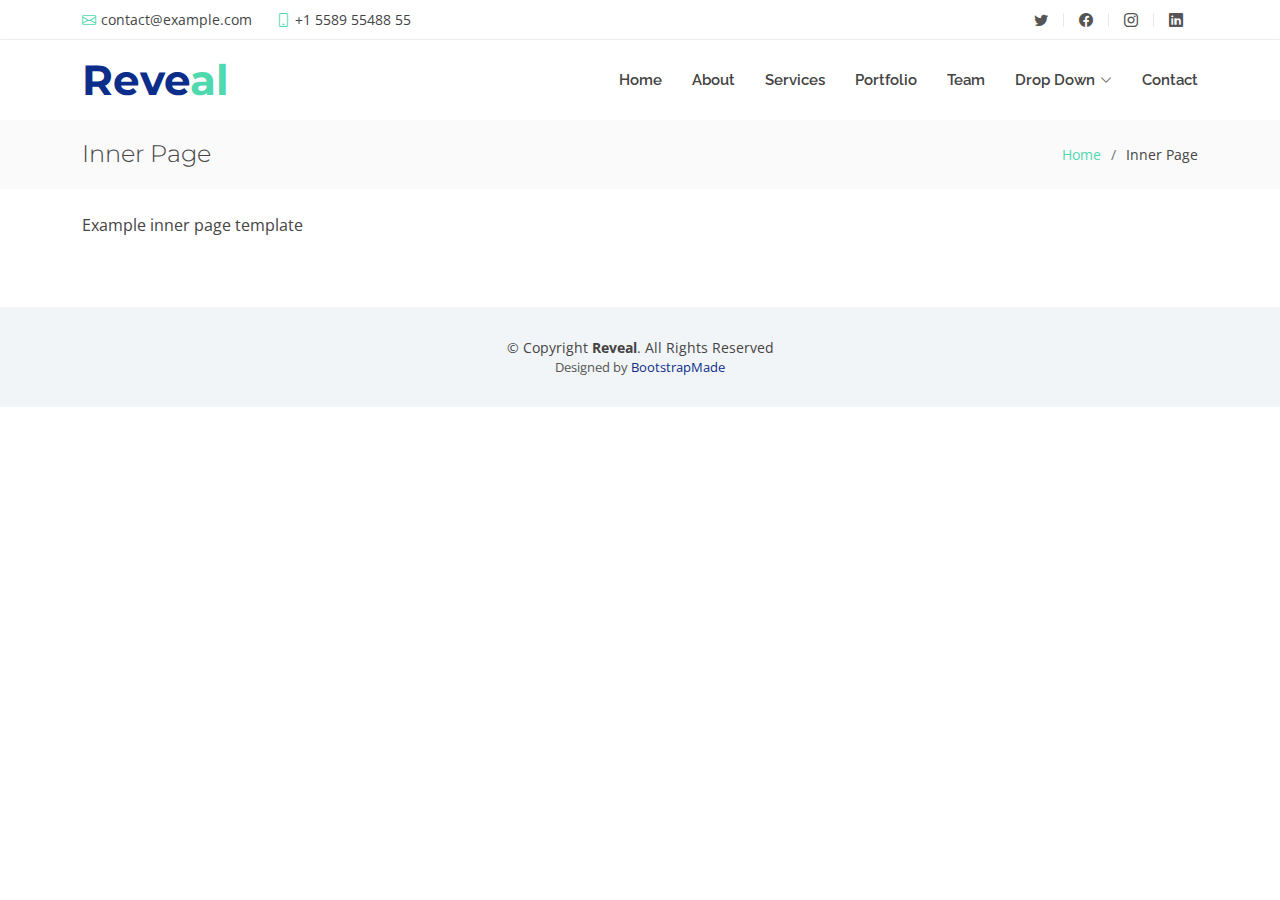
<file: flaskr/templates/inner-page.html>
<!DOCTYPE html>
<html lang="en">

<head>
  <meta charset="utf-8">
  <meta content="width=device-width, initial-scale=1.0" name="viewport">

  <title>Inner Page - Reveal Bootstrap Template</title>
  <meta content="" name="description">
  <meta content="" name="keywords">

  <!-- Favicons -->
  <link href="assets/img/favicon.png" rel="icon">

  <!-- Google Fonts -->
  <link href="https://fonts.googleapis.com/css?family=Open+Sans:300,300i,400,400i,700,700i|Raleway:300,400,500,700,800|Montserrat:300,400,700" rel="stylesheet">

  <!-- Vendor CSS Files -->
  <link href="assets/vendor/aos/aos.css" rel="stylesheet">
  <link href="assets/vendor/bootstrap/css/bootstrap.min.css" rel="stylesheet">
  <link href="assets/vendor/bootstrap-icons/bootstrap-icons.css" rel="stylesheet">
  <link href="assets/vendor/boxicons/css/boxicons.min.css" rel="stylesheet">
  <link href="assets/vendor/glightbox/css/glightbox.min.css" rel="stylesheet">
  <link href="assets/vendor/swiper/swiper-bundle.min.css" rel="stylesheet">

  <!-- Template Main CSS File -->
  <link href="assets/css/style.css" rel="stylesheet">

  <!-- =======================================================
  * Template Name: Movie-Analysis - v4.9.1
  * Template URL: https://bootstrapmade.com/reveal-bootstrap-corporate-template/
  * Author: BootstrapMade.com
  * License: https://bootstrapmade.com/license/
  ======================================================== -->
</head>

<body>

  <!-- ======= Top Bar ======= -->
  <section id="topbar" class="d-flex align-items-center">
    <div class="container d-flex justify-content-center justify-content-md-between">
      <div class="contact-info d-flex align-items-center">
        <i class="bi bi-envelope d-flex align-items-center"><a href="mailto:contact@example.com">contact@example.com</a></i>
        <i class="bi bi-phone d-flex align-items-center ms-4"><span>+1 5589 55488 55</span></i>
      </div>
      <div class="social-links d-none d-md-flex align-items-center">
        <a href="#" class="twitter"><i class="bi bi-twitter"></i></a>
        <a href="#" class="facebook"><i class="bi bi-facebook"></i></a>
        <a href="#" class="instagram"><i class="bi bi-instagram"></i></a>
        <a href="#" class="linkedin"><i class="bi bi-linkedin"></i></i></a>
      </div>
    </div>
  </section><!-- End Top Bar-->

  <!-- ======= Header ======= -->
  <header id="header" class="d-flex align-items-center">
    <div class="container d-flex justify-content-between">

      <div id="logo">
        <h1><a href="index.html">Reve<span>al</span></a></h1>
        <!-- Uncomment below if you prefer to use an image logo -->
        <!-- <a href="index.html"><img src="assets/img/logo.png" alt=""></a>-->
      </div>

      <nav id="navbar" class="navbar">
        <ul>
          <li><a class="nav-link scrollto " href="#hero">Home</a></li>
          <li><a class="nav-link scrollto" href="#about">About</a></li>
          <li><a class="nav-link scrollto" href="#services">Services</a></li>
          <li><a class="nav-link scrollto " href="#portfolio">Portfolio</a></li>
          <li><a class="nav-link scrollto" href="#team">Team</a></li>
          <li class="dropdown"><a href="#"><span>Drop Down</span> <i class="bi bi-chevron-down"></i></a>
            <ul>
              <li><a href="#">Drop Down 1</a></li>
              <li class="dropdown"><a href="#"><span>Deep Drop Down</span> <i class="bi bi-chevron-right"></i></a>
                <ul>
                  <li><a href="#">Deep Drop Down 1</a></li>
                  <li><a href="#">Deep Drop Down 2</a></li>
                  <li><a href="#">Deep Drop Down 3</a></li>
                  <li><a href="#">Deep Drop Down 4</a></li>
                  <li><a href="#">Deep Drop Down 5</a></li>
                </ul>
              </li>
              <li><a href="#">Drop Down 2</a></li>
              <li><a href="#">Drop Down 3</a></li>
              <li><a href="#">Drop Down 4</a></li>
            </ul>
          </li>
          <li><a class="nav-link scrollto" href="#contact">Contact</a></li>
        </ul>
        <i class="bi bi-list mobile-nav-toggle"></i>
      </nav><!-- .navbar -->

    </div>
  </header><!-- End Header -->

  <main id="main">

    <!-- ======= Breadcrumbs Section ======= -->
    <section class="breadcrumbs">
      <div class="container">

        <div class="d-flex justify-content-between align-items-center">
          <h2>Inner Page</h2>
          <ol>
            <li><a href="index.html">Home</a></li>
            <li>Inner Page</li>
          </ol>
        </div>

      </div>
    </section><!-- End Breadcrumbs Section -->

    <section class="inner-page pt-4">
      <div class="container">
        <p>
          Example inner page template
        </p>
      </div>
    </section>

  </main><!-- End #main -->

  <!-- ======= Footer ======= -->
  <footer id="footer">
    <div class="container">
      <div class="copyright">
        &copy; Copyright <strong>Reveal</strong>. All Rights Reserved
      </div>
      <div class="credits">
        <!--
        All the links in the footer should remain intact.
        You can delete the links only if you purchased the pro version.
        Licensing information: https://bootstrapmade.com/license/
        Purchase the pro version with working PHP/AJAX contact form: https://bootstrapmade.com/buy/?theme=Reveal
      -->
        Designed by <a href="https://bootstrapmade.com/">BootstrapMade</a>
      </div>
    </div>
  </footer><!-- End Footer -->

  <a href="#" class="back-to-top d-flex align-items-center justify-content-center"><i class="bi bi-arrow-up-short"></i></a>

  <!-- Vendor JS Files -->
  <script src="assets/vendor/aos/aos.js"></script>
  <script src="assets/vendor/bootstrap/js/bootstrap.bundle.min.js"></script>
  <script src="assets/vendor/glightbox/js/glightbox.min.js"></script>
  <script src="assets/vendor/isotope-layout/isotope.pkgd.min.js"></script>
  <script src="assets/vendor/swiper/swiper-bundle.min.js"></script>
  <script src="assets/vendor/php-email-form/validate.js"></script>

  <!-- Template Main JS File -->
  <script src="assets/js/main.js"></script>

</body>

</html>
</file>
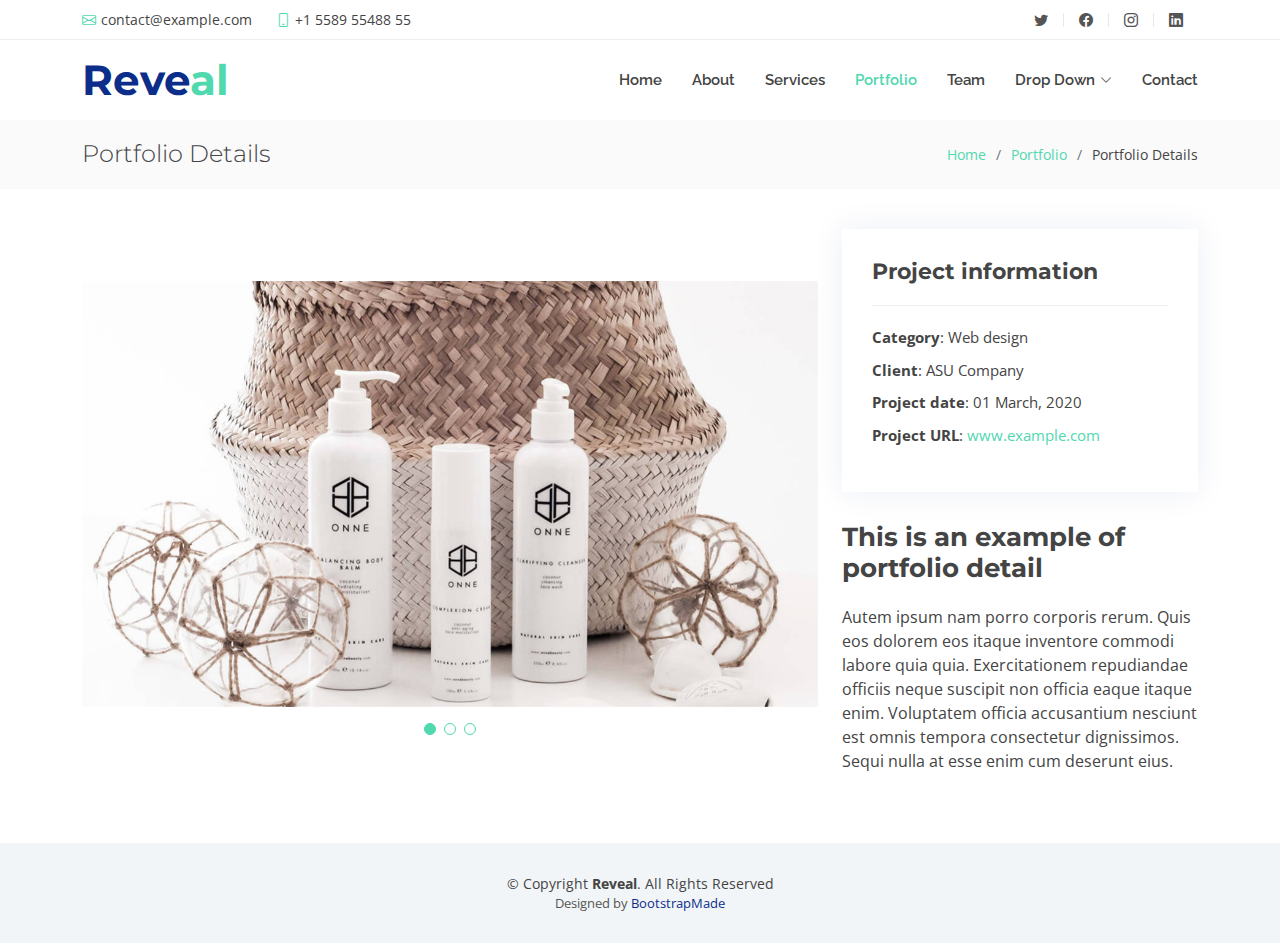
<file: flaskr/templates/portfolio-details.html>
<!DOCTYPE html>
<html lang="en">

<head>
  <meta charset="utf-8">
  <meta content="width=device-width, initial-scale=1.0" name="viewport">

  <title>Portfolio Details - Reveal Bootstrap Template</title>
  <meta content="" name="description">
  <meta content="" name="keywords">

  <!-- Favicons -->
  <link href="assets/img/favicon.png" rel="icon">

  <!-- Google Fonts -->
  <link href="https://fonts.googleapis.com/css?family=Open+Sans:300,300i,400,400i,700,700i|Raleway:300,400,500,700,800|Montserrat:300,400,700" rel="stylesheet">

  <!-- Vendor CSS Files -->
  <link href="assets/vendor/aos/aos.css" rel="stylesheet">
  <link href="assets/vendor/bootstrap/css/bootstrap.min.css" rel="stylesheet">
  <link href="assets/vendor/bootstrap-icons/bootstrap-icons.css" rel="stylesheet">
  <link href="assets/vendor/boxicons/css/boxicons.min.css" rel="stylesheet">
  <link href="assets/vendor/glightbox/css/glightbox.min.css" rel="stylesheet">
  <link href="assets/vendor/swiper/swiper-bundle.min.css" rel="stylesheet">

  <!-- Template Main CSS File -->
  <link href="assets/css/style.css" rel="stylesheet">

  <!-- =======================================================
  * Template Name: Movie-Analysis - v4.9.1
  * Template URL: https://bootstrapmade.com/reveal-bootstrap-corporate-template/
  * Author: BootstrapMade.com
  * License: https://bootstrapmade.com/license/
  ======================================================== -->
</head>

<body>

  <!-- ======= Top Bar ======= -->
  <section id="topbar" class="d-flex align-items-center">
    <div class="container d-flex justify-content-center justify-content-md-between">
      <div class="contact-info d-flex align-items-center">
        <i class="bi bi-envelope d-flex align-items-center"><a href="mailto:contact@example.com">contact@example.com</a></i>
        <i class="bi bi-phone d-flex align-items-center ms-4"><span>+1 5589 55488 55</span></i>
      </div>
      <div class="social-links d-none d-md-flex align-items-center">
        <a href="#" class="twitter"><i class="bi bi-twitter"></i></a>
        <a href="#" class="facebook"><i class="bi bi-facebook"></i></a>
        <a href="#" class="instagram"><i class="bi bi-instagram"></i></a>
        <a href="#" class="linkedin"><i class="bi bi-linkedin"></i></i></a>
      </div>
    </div>
  </section><!-- End Top Bar-->

  <!-- ======= Header ======= -->
  <header id="header" class="d-flex align-items-center">
    <div class="container d-flex justify-content-between">

      <div id="logo">
        <h1><a href="index.html">Reve<span>al</span></a></h1>
        <!-- Uncomment below if you prefer to use an image logo -->
        <!-- <a href="index.html"><img src="assets/img/logo.png" alt=""></a>-->
      </div>

      <nav id="navbar" class="navbar">
        <ul>
          <li><a class="nav-link scrollto " href="#hero">Home</a></li>
          <li><a class="nav-link scrollto" href="#about">About</a></li>
          <li><a class="nav-link scrollto" href="#services">Services</a></li>
          <li><a class="nav-link scrollto active" href="#portfolio">Portfolio</a></li>
          <li><a class="nav-link scrollto" href="#team">Team</a></li>
          <li class="dropdown"><a href="#"><span>Drop Down</span> <i class="bi bi-chevron-down"></i></a>
            <ul>
              <li><a href="#">Drop Down 1</a></li>
              <li class="dropdown"><a href="#"><span>Deep Drop Down</span> <i class="bi bi-chevron-right"></i></a>
                <ul>
                  <li><a href="#">Deep Drop Down 1</a></li>
                  <li><a href="#">Deep Drop Down 2</a></li>
                  <li><a href="#">Deep Drop Down 3</a></li>
                  <li><a href="#">Deep Drop Down 4</a></li>
                  <li><a href="#">Deep Drop Down 5</a></li>
                </ul>
              </li>
              <li><a href="#">Drop Down 2</a></li>
              <li><a href="#">Drop Down 3</a></li>
              <li><a href="#">Drop Down 4</a></li>
            </ul>
          </li>
          <li><a class="nav-link scrollto" href="#contact">Contact</a></li>
        </ul>
        <i class="bi bi-list mobile-nav-toggle"></i>
      </nav><!-- .navbar -->

    </div>
  </header><!-- End Header -->

  <main id="main">

    <!-- ======= Breadcrumbs Section ======= -->
    <section class="breadcrumbs">
      <div class="container">

        <div class="d-flex justify-content-between align-items-center">
          <h2>Portfolio Details</h2>
          <ol>
            <li><a href="index.html">Home</a></li>
            <li><a href="portfolio.html">Portfolio</a></li>
            <li>Portfolio Details</li>
          </ol>
        </div>

      </div>
    </section><!-- Breadcrumbs Section -->

    <!-- ======= Portfolio Details Section ======= -->
    <section id="portfolio-details" class="portfolio-details">
      <div class="container">

        <div class="row gy-4">

          <div class="col-lg-8">
            <div class="portfolio-details-slider swiper">
              <div class="swiper-wrapper align-items-center">

                <div class="swiper-slide">
                  <img src="assets/img/portfolio/portfolio-details-1.jpg" alt="">
                </div>

                <div class="swiper-slide">
                  <img src="assets/img/portfolio/portfolio-details-2.jpg" alt="">
                </div>

                <div class="swiper-slide">
                  <img src="assets/img/portfolio/portfolio-details-3.jpg" alt="">
                </div>

              </div>
              <div class="swiper-pagination"></div>
            </div>
          </div>

          <div class="col-lg-4">
            <div class="portfolio-info">
              <h3>Project information</h3>
              <ul>
                <li><strong>Category</strong>: Web design</li>
                <li><strong>Client</strong>: ASU Company</li>
                <li><strong>Project date</strong>: 01 March, 2020</li>
                <li><strong>Project URL</strong>: <a href="#">www.example.com</a></li>
              </ul>
            </div>
            <div class="portfolio-description">
              <h2>This is an example of portfolio detail</h2>
              <p>
                Autem ipsum nam porro corporis rerum. Quis eos dolorem eos itaque inventore commodi labore quia quia. Exercitationem repudiandae officiis neque suscipit non officia eaque itaque enim. Voluptatem officia accusantium nesciunt est omnis tempora consectetur dignissimos. Sequi nulla at esse enim cum deserunt eius.
              </p>
            </div>
          </div>

        </div>

      </div>
    </section><!-- End Portfolio Details Section -->

  </main><!-- End #main -->

  <!-- ======= Footer ======= -->
  <footer id="footer">
    <div class="container">
      <div class="copyright">
        &copy; Copyright <strong>Reveal</strong>. All Rights Reserved
      </div>
      <div class="credits">
        <!--
        All the links in the footer should remain intact.
        You can delete the links only if you purchased the pro version.
        Licensing information: https://bootstrapmade.com/license/
        Purchase the pro version with working PHP/AJAX contact form: https://bootstrapmade.com/buy/?theme=Reveal
      -->
        Designed by <a href="https://bootstrapmade.com/">BootstrapMade</a>
      </div>
    </div>
  </footer><!-- End Footer -->

  <a href="#" class="back-to-top d-flex align-items-center justify-content-center"><i class="bi bi-arrow-up-short"></i></a>

  <!-- Vendor JS Files -->
  <script src="assets/vendor/aos/aos.js"></script>
  <script src="assets/vendor/bootstrap/js/bootstrap.bundle.min.js"></script>
  <script src="assets/vendor/glightbox/js/glightbox.min.js"></script>
  <script src="assets/vendor/isotope-layout/isotope.pkgd.min.js"></script>
  <script src="assets/vendor/swiper/swiper-bundle.min.js"></script>
  <script src="assets/vendor/php-email-form/validate.js"></script>

  <!-- Template Main JS File -->
  <script src="assets/js/main.js"></script>

</body>

</html>
</file>
<file: flaskr/templates/assets/css/style.css>
/**
* Template Name: Movie-Analysis - v4.9.1
* Template URL: https://bootstrapmade.com/reveal-bootstrap-corporate-template/
* Author: BootstrapMade.com
* License: https://bootstrapmade.com/license/
*/

/*--------------------------------------------------------------
# General
--------------------------------------------------------------*/
body {
  background: #fff;
  color: #444;
  font-family: "Open Sans", sans-serif;
}

a {
  color: #50d8af;
  text-decoration: none;
  transition: 0.5s;
}

a:hover,
a:active,
a:focus {
  color: #51d8af;
  outline: none;
  text-decoration: none;
}

p {
  padding: 0;
  margin: 0 0 30px 0;
}

h1,
h2,
h3,
h4,
h5,
h6 {
  font-family: "Montserrat", sans-serif;
  font-weight: 400;
  margin: 0 0 20px 0;
  padding: 0;
}

.row {
  display: flex;
  justify-content: center;
  align-items: center;
}

/*--------------------------------------------------------------
# Back to top button
--------------------------------------------------------------*/
.back-to-top {
  position: fixed;
  visibility: hidden;
  opacity: 0;
  right: 15px;
  bottom: 15px;
  z-index: 996;
  background: #50d8af;
  width: 40px;
  height: 40px;
  transition: all 0.4s;
}

.back-to-top i {
  font-size: 28px;
  color: #fff;
  line-height: 0;
}

.back-to-top:hover {
  background: #71dfbe;
  color: #fff;
}

.back-to-top.active {
  visibility: visible;
  opacity: 1;
}

/*--------------------------------------------------------------
# Top Bar
--------------------------------------------------------------*/
#topbar {
  background: #fff;
  border-bottom: 1px solid #eee;
  font-size: 14px;
  padding: 0;
  height: 40px;
}

#topbar .contact-info i {
  font-style: normal;
  color: #50d8af;
}

#topbar .contact-info i a,
#topbar .contact-info i span {
  padding-left: 5px;
  color: #444;
}

#topbar .contact-info i a {
  line-height: 0;
  transition: 0.3s;
}

#topbar .contact-info i a:hover {
  color: #50d8af;
}

#topbar .social-links a {
  color: #555;
  padding: 0 15px;
  display: inline-block;
  line-height: 1px;
  border-left: 1px solid #e9e9e9;
}

#topbar .social-links a:hover {
  color: #50d8af;
}

#topbar .social-links a:first-child {
  border-left: 0;
}

/*--------------------------------------------------------------
# Header
--------------------------------------------------------------*/
#header {
  height: 80px;
  transition: all 0.5s;
  z-index: 997;
  background: #fff;
  box-shadow: 0px 6px 9px 0px rgba(0, 0, 0, 0.06);
}

#header #logo h1 {
  font-size: 42px;
  margin: 0;
  padding: 0;
  font-family: "Montserrat", sans-serif;
  font-weight: 700;
}

#header #logo h1 a {
  color: #0c2e8a;
}

#header #logo h1 a span {
  color: #50d8af;
}

#header #logo img {
  padding: 0;
  margin: 0;
}

@media (max-width: 768px) {
  #header {
    height: 60px;
  }

  #header #logo h1 {
    font-size: 34px;
  }

  #header #logo img {
    max-height: 40px;
  }
}

.scrolled-offset {
  margin-top: 70px;
}

/*--------------------------------------------------------------
# Navigation Menu
--------------------------------------------------------------*/
/**
* Desktop Navigation 
*/
.navbar {
  padding: 0;
}

.navbar ul {
  margin: 0;
  padding: 0;
  display: flex;
  list-style: none;
  align-items: center;
}

.navbar li {
  position: relative;
}

.navbar a,
.navbar a:focus {
  display: flex;
  align-items: center;
  justify-content: space-between;
  padding: 10px 0 10px 30px;
  font-family: "Raleway", sans-serif;
  font-size: 15px;
  font-weight: 600;
  color: #444;
  white-space: nowrap;
  transition: 0.3s;
}

.navbar a i,
.navbar a:focus i {
  font-size: 12px;
  line-height: 0;
  margin-left: 5px;
}

.navbar a:hover,
.navbar .active,
.navbar .active:focus,
.navbar li:hover>a {
  color: #50d8af;
}

.navbar .dropdown ul {
  display: block;
  position: absolute;
  left: 14px;
  top: calc(100% + 30px);
  margin: 0;
  padding: 10px 0;
  z-index: 99;
  opacity: 0;
  visibility: hidden;
  background: #fff;
  box-shadow: 0px 0px 30px rgba(127, 137, 161, 0.25);
  transition: 0.3s;
}

.navbar .dropdown ul li {
  min-width: 200px;
}

.navbar .dropdown ul a {
  padding: 10px 20px;
  font-size: 14px;
}

.navbar .dropdown ul a i {
  font-size: 12px;
}

.navbar .dropdown ul a:hover,
.navbar .dropdown ul .active:hover,
.navbar .dropdown ul li:hover>a {
  color: #50d8af;
}

.navbar .dropdown:hover>ul {
  opacity: 1;
  top: 100%;
  visibility: visible;
}

.navbar .dropdown .dropdown ul {
  top: 0;
  left: calc(100% - 30px);
  visibility: hidden;
}

.navbar .dropdown .dropdown:hover>ul {
  opacity: 1;
  top: 0;
  left: 100%;
  visibility: visible;
}

@media (max-width: 1366px) {
  .navbar .dropdown .dropdown ul {
    left: -90%;
  }

  .navbar .dropdown .dropdown:hover>ul {
    left: -100%;
  }
}

/**
* Mobile Navigation 
*/
.mobile-nav-toggle {
  color: #0c2e8a;
  font-size: 28px;
  cursor: pointer;
  display: none;
  line-height: 0;
  transition: 0.5s;
}

.mobile-nav-toggle.bi-x {
  color: #fff;
}

@media (max-width: 991px) {
  .mobile-nav-toggle {
    display: block;
  }

  .navbar ul {
    display: none;
  }
}

.navbar-mobile {
  position: fixed;
  overflow: hidden;
  top: 0;
  right: 0;
  left: 0;
  bottom: 0;
  background: rgba(8, 30, 91, 0.9);
  transition: 0.3s;
  z-index: 999;
}

.navbar-mobile .mobile-nav-toggle {
  position: absolute;
  top: 15px;
  right: 15px;
}

.navbar-mobile ul {
  display: block;
  position: absolute;
  top: 55px;
  right: 15px;
  bottom: 15px;
  left: 15px;
  padding: 10px 0;
  background-color: #fff;
  overflow-y: auto;
  transition: 0.3s;
}

.navbar-mobile a,
.navbar-mobile a:focus {
  padding: 10px 20px;
  font-size: 15px;
  color: #0c2e8a;
}

.navbar-mobile a:hover,
.navbar-mobile .active,
.navbar-mobile li:hover>a {
  color: #50d8af;
}

.navbar-mobile .getstarted,
.navbar-mobile .getstarted:focus {
  margin: 15px;
}

.navbar-mobile .dropdown ul {
  position: static;
  display: none;
  margin: 10px 20px;
  padding: 10px 0;
  z-index: 99;
  opacity: 1;
  visibility: visible;
  background: #fff;
  box-shadow: 0px 0px 30px rgba(127, 137, 161, 0.25);
}

.navbar-mobile .dropdown ul li {
  min-width: 200px;
}

.navbar-mobile .dropdown ul a {
  padding: 10px 20px;
}

.navbar-mobile .dropdown ul a i {
  font-size: 12px;
}

.navbar-mobile .dropdown ul a:hover,
.navbar-mobile .dropdown ul .active:hover,
.navbar-mobile .dropdown ul li:hover>a {
  color: #50d8af;
}

.navbar-mobile .dropdown>.dropdown-active {
  display: block;
}

/*--------------------------------------------------------------
# Hero Section
--------------------------------------------------------------*/
#hero {
  width: 100%;
  height: 60vh;
  position: relative;
  background: url("../img/hero-carousel/1.jpg") no-repeat;
  background-size: cover;
  padding: 0;
}

#hero .hero-content {
  position: absolute;
  bottom: 0;
  top: 0;
  left: 0;
  right: 0;
  z-index: 10;
  display: flex;
  justify-content: center;
  align-items: center;
  flex-direction: column;
  text-align: center;
}

#hero .hero-content h2 {
  color: #0c2e8a;
  margin-bottom: 30px;
  font-size: 64px;
  font-weight: 700;
}

#hero .hero-content h2 span {
  color: #50d8af;
  text-decoration: underline;
}

@media (max-width: 767px) {
  #hero .hero-content h2 {
    font-size: 34px;
  }
}

#hero .hero-content .btn-get-started,
#hero .hero-content .btn-projects {
  font-family: "Raleway", sans-serif;
  font-size: 15px;
  font-weight: bold;
  letter-spacing: 1px;
  display: inline-block;
  padding: 10px 32px;
  border-radius: 2px;
  transition: 0.5s;
  margin: 10px;
  color: #fff;
}

#hero .hero-content .btn-get-started {
  background: #0c2e8a;
  border: 2px solid #0c2e8a;
}

#hero .hero-content .btn-get-started:hover {
  background: none;
  color: #0c2e8a;
}

#hero .hero-content .btn-projects {
  background: #50d8af;
  border: 2px solid #50d8af;
}

#hero .hero-content .btn-projects:hover {
  background: none;
  color: #50d8af;
}

#hero .hero-slider {
  z-index: 8;
  height: 60vh;
}

#hero .hero-slider::before {
  content: "";
  background-color: rgba(255, 255, 255, 0.7);
  position: absolute;
  height: 100%;
  width: 100%;
  top: 0;
  right: 0;
  left: 0;
  bottom: 0;
  z-index: 7;
}

#hero .hero-slider .swiper-slide {
  background-size: cover;
  background-position: center;
  background-repeat: no-repeat;
  transition-property: opacity;
}

/*--------------------------------------------------------------
# Sections
--------------------------------------------------------------*/
section {
  padding: 40px 0;
  overflow: hidden;
}

/* Sections Header
--------------------------------*/
.section-header {
  margin-bottom: 30px;
}

.section-header h2 {
  font-size: 32px;
  color: #0c2e8a;
  text-transform: uppercase;
  font-weight: 700;
  position: relative;
  padding-bottom: 20px;
}

.section-header h2::before {
  content: "";
  position: absolute;
  display: block;
  width: 50px;
  height: 3px;
  background: #50d8af;
  bottom: 0;
  left: 0;
}

.section-header p {
  padding: 0;
  margin: 0;
}

/*--------------------------------------------------------------
# Breadcrumbs
--------------------------------------------------------------*/
.breadcrumbs {
  padding: 20px 0;
  background-color: #fafafa;
  min-height: 40px;
}

.breadcrumbs h2 {
  font-size: 24px;
  font-weight: 300;
  margin: 0;
}

@media (max-width: 992px) {
  .breadcrumbs h2 {
    margin: 0 0 10px 0;
  }
}

.breadcrumbs ol {
  display: flex;
  flex-wrap: wrap;
  list-style: none;
  padding: 0;
  margin: 0;
  font-size: 14px;
}

.breadcrumbs ol li+li {
  padding-left: 10px;
}

.breadcrumbs ol li+li::before {
  display: inline-block;
  padding-right: 10px;
  color: #6c757d;
  content: "/";
}

@media (max-width: 768px) {
  .breadcrumbs .d-flex {
    display: block !important;
  }

  .breadcrumbs ol {
    display: block;
  }

  .breadcrumbs ol li {
    display: inline-block;
  }
}

/* About Section
--------------------------------*/
#about {
  padding: 40px 0;
}

#about .box {
  padding: 40px;
  box-shadow: 10px 10px 15px rgba(73, 78, 92, 0.1);
  background: #fff;
  transition: 0.4s;
  height: 100%;
}

#about .box:hover {
  box-shadow: 0px 0px 30px rgba(73, 78, 92, 0.15);
  transform: translateY(-10px);
  -webkit-transform: translateY(-10px);
  -moz-transform: translateY(-10px);
}

#about .box .icon {
  float: left;
}

#about .box .icon i {
  color: #444;
  font-size: 64px;
  transition: 0.5s;
  line-height: 0;
  margin-top: 34px;
}

#about .box .icon i:before {
  background: #0c2e8a;
  background: linear-gradient(45deg, #50d8af 0%, #a3ebd5 100%);
  background-clip: border-box;
  -webkit-background-clip: text;
  -webkit-text-fill-color: transparent;
}

#about .box h4 {
  margin-left: 100px;
  font-weight: 700;
  margin-bottom: 15px;
  font-size: 22px;
}

#about .box h4 a {
  color: #444;
}

#about .box p {
  font-size: 14px;
  margin-left: 100px;
  margin-bottom: 0;
  line-height: 24px;
}

@media (max-width: 767px) {
  #about .box .box {
    margin-bottom: 20px;
  }

  #about .box .icon {
    float: none;
    text-align: center;
    padding-bottom: 15px;
  }

  #about .box h4,
  #about .box p {
    margin-left: 0;
    text-align: center;
  }
}



/* TS Section
--------------------------------*/
#ts {
  padding: 40px 0;
}

#ts .auto-img{
  width: auto;
  height: auto;
  max-width: 60%;
  max-height: 60%;
  vertical-align: middle;
}

#ts .box {
  padding: 40px;
  box-shadow: 10px 10px 15px rgba(73, 78, 92, 0.1);
  background: #fff;
  transition: 0.4s;
  height: 100%;
}

#ts .box:hover {
  box-shadow: 0px 0px 30px rgba(73, 78, 92, 0.15);
  transform: translateY(-10px);
  -webkit-transform: translateY(-10px);
  -moz-transform: translateY(-10px);
}

#ts .box .icon {
  float: left;
}

#ts .box .icon i {
  color: #444;
  font-size: 64px;
  transition: 0.5s;
  line-height: 0;
  margin-top: 34px;
}

#ts .box .icon i:before {
  background: #0c2e8a;
  background: linear-gradient(45deg, #50d8af 0%, #a3ebd5 100%);
  background-clip: border-box;
  -webkit-background-clip: text;
  -webkit-text-fill-color: transparent;
}

#ts .box h4 {
  margin-left: 100px;
  font-weight: 700;
  margin-bottom: 15px;
  font-size: 22px;
}

#ts .box h4 a {
  color: #444;
}

#ts .box p {
  font-size: 14px;
  margin-left: 100px;
  margin-bottom: 0;
  line-height: 24px;
}

@media (max-width: 767px) {
  #ts .box .box {
    margin-bottom: 20px;
  }

  #ts .box .icon {
    float: none;
    text-align: center;
    padding-bottom: 15px;
  }

  #ts .box h4,
  #ts .box p {
    margin-left: 0;
    text-align: center;
  }
}

/* Dataset Section
--------------------------------*/
#dataset {
  padding: 40px 0;
}

#dataset .box {
  padding: 40px;
  box-shadow: 10px 10px 15px rgba(73, 78, 92, 0.1);
  background: #fff;
  transition: 0.4s;
  height: 100%;
}

#dataset .box:hover {
  box-shadow: 0px 0px 30px rgba(73, 78, 92, 0.15);
  transform: translateY(-10px);
  -webkit-transform: translateY(-10px);
  -moz-transform: translateY(-10px);
}

#dataset .box .icon {
  float: left;
}

#dataset .box .icon i {
  color: #444;
  font-size: 64px;
  transition: 0.5s;
  line-height: 0;
  margin-top: 34px;
}

#dataset .box .icon i:before {
  background: #0c2e8a;
  background: linear-gradient(45deg, #50d8af 0%, #a3ebd5 100%);
  background-clip: border-box;
  -webkit-background-clip: text;
  -webkit-text-fill-color: transparent;
}

#dataset .box h4 {
  margin-left: 100px;
  font-weight: 700;
  margin-bottom: 15px;
  font-size: 22px;
}

#dataset .box h4 a {
  color: #444;
}

#dataset .box p {
  font-size: 14px;
  margin-left: 100px;
  margin-bottom: 0;
  line-height: 24px;
}

@media (max-width: 767px) {
  #dataset .box .box {
    margin-bottom: 20px;
  }

  #dataset .box .icon {
    float: none;
    text-align: center;
    padding-bottom: 15px;
  }

  #dataset .box h4,
  #dataset .box p {
    margin-left: 0;
    text-align: center;
  }
}

/* Our visualization Section
--------------------------------*/
#visualization {
  background: #fff;
  padding: 30px 0;
}

#visualization #portfolio-flters {
  padding: 0;
  margin: 0 auto 25px auto;
  list-style: none;
  text-align: center;
  border-radius: 50px;
}

#visualization #portfolio-flters li {
  cursor: pointer;
  display: inline-block;
  padding: 10px 18px 12px 18px;
  font-size: 14px;
  font-weight: 500;
  line-height: 1;
  color: #444;
  margin: 0 3px 10px 3px;
  transition: all ease-in-out 0.3s;
  background: #f7f7f7;
  border-radius: 4px;
}

#visualization #portfolio-flters li:hover,
#visualization #portfolio-flters li.filter-active {
  color: #fff;
  background: #50d8af;
}

#visualization #portfolio-flters li:last-child {
  margin-right: 0;
}

#visualization .portfolio-item {
  margin-bottom: 30px;
  overflow: hidden;
}

#visualization .portfolio-item img {
  position: relative;
  top: 0;
  transition: all 0.6s cubic-bezier(0.645, 0.045, 0.355, 1);
}

#visualization .portfolio-item .portfolio-info {
  opacity: 0;
  position: absolute;
  left: 12px;
  right: 12px;
  bottom: -50px;
  z-index: 3;
  transition: all ease-in-out 0.3s;
  background: #50d8af;
  padding: 15px 20px;
}

#visualization .portfolio-item .portfolio-info h4 {
  font-size: 18px;
  color: #fff;
  font-weight: 600;
}

#visualization .portfolio-item .portfolio-info p {
  color: #fff;
  font-size: 14px;
  margin-bottom: 0;
}

#visualization .portfolio-item .portfolio-info .preview-link,
#visualization .portfolio-item .portfolio-info .details-link {
  position: absolute;
  right: 50px;
  font-size: 24px;
  top: calc(50% - 18px);
  color: rgba(255, 255, 255, 0.6);
  transition: ease-in-out 0.3s;
}

#visualization .portfolio-item .portfolio-info .preview-link:hover,
#visualization .portfolio-item .portfolio-info .details-link:hover {
  color: #fff;
}

#visualization .portfolio-item .portfolio-info .details-link {
  right: 15px;
}

#visualization .portfolio-item:hover img {
  top: -30px;
}

#visualization .portfolio-item:hover .portfolio-info {
  opacity: 1;
  bottom: 0;
}


/* Our prediction Section
--------------------------------*/
#prediction {
  background: #fff;
  padding: 30px 0;
}

#prediction #portfolio-flters {
  padding: 0;
  margin: 0 auto 25px auto;
  list-style: none;
  text-align: center;
  border-radius: 50px;
}

#prediction #portfolio-flters li {
  cursor: pointer;
  display: inline-block;
  padding: 10px 18px 12px 18px;
  font-size: 14px;
  font-weight: 500;
  line-height: 1;
  color: #444;
  margin: 0 3px 10px 3px;
  transition: all ease-in-out 0.3s;
  background: #f7f7f7;
  border-radius: 4px;
}

#prediction #portfolio-flters li:hover,
#prediction #portfolio-flters li.filter-active {
  color: #fff;
  background: #50d8af;
}

#prediction #portfolio-flters li:last-child {
  margin-right: 0;
}

#prediction .portfolio-item {
  margin-bottom: 30px;
  overflow: hidden;
}

#prediction .portfolio-item img {
  position: relative;
  top: 0;
  transition: all 0.6s cubic-bezier(0.645, 0.045, 0.355, 1);
}

#prediction .portfolio-item .portfolio-info {
  opacity: 0;
  position: absolute;
  left: 12px;
  right: 12px;
  bottom: -50px;
  z-index: 3;
  transition: all ease-in-out 0.3s;
  background: #50d8af;
  padding: 15px 20px;
}

#prediction .portfolio-item .portfolio-info h4 {
  font-size: 18px;
  color: #fff;
  font-weight: 600;
}

#prediction .portfolio-item .portfolio-info p {
  color: #fff;
  font-size: 14px;
  margin-bottom: 0;
}

#prediction .portfolio-item .portfolio-info .preview-link,
#prediction .portfolio-item .portfolio-info .details-link {
  position: absolute;
  right: 50px;
  font-size: 24px;
  top: calc(50% - 18px);
  color: rgba(255, 255, 255, 0.6);
  transition: ease-in-out 0.3s;
}

#prediction .portfolio-item .portfolio-info .preview-link:hover,
#prediction .portfolio-item .portfolio-info .details-link:hover {
  color: #fff;
}

#prediction .portfolio-item .portfolio-info .details-link {
  right: 15px;
}

#prediction .portfolio-item:hover img {
  top: -30px;
}

#prediction .portfolio-item:hover .portfolio-info {
  opacity: 1;
  bottom: 0;
}

/*--------------------------------------------------------------
# Portfolio Details
--------------------------------------------------------------*/
.portfolio-details {
  padding-top: 40px;
}

.portfolio-details .portfolio-details-slider img {
  width: 100%;
}

.portfolio-details .portfolio-details-slider .swiper-pagination {
  margin-top: 20px;
  position: relative;
}

.portfolio-details .portfolio-details-slider .swiper-pagination .swiper-pagination-bullet {
  width: 12px;
  height: 12px;
  background-color: #fff;
  opacity: 1;
  border: 1px solid #50d8af;
}

.portfolio-details .portfolio-details-slider .swiper-pagination .swiper-pagination-bullet-active {
  background-color: #50d8af;
}

.portfolio-details .portfolio-info {
  padding: 30px;
  box-shadow: 0px 0 30px rgba(12, 46, 138, 0.08);
}

.portfolio-details .portfolio-info h3 {
  font-size: 22px;
  font-weight: 700;
  margin-bottom: 20px;
  padding-bottom: 20px;
  border-bottom: 1px solid #eee;
}

.portfolio-details .portfolio-info ul {
  list-style: none;
  padding: 0;
  font-size: 15px;
}

.portfolio-details .portfolio-info ul li+li {
  margin-top: 10px;
}

.portfolio-details .portfolio-description {
  padding-top: 30px;
}

.portfolio-details .portfolio-description h2 {
  font-size: 26px;
  font-weight: 700;
  margin-bottom: 20px;
}

.portfolio-details .portfolio-description p {
  padding: 0;
}

/* Our Team Section
--------------------------------*/
#team {
  background: #fff;
  padding: 30px 0 0 0;
}

#team .member {
  text-align: center;
  margin-bottom: 20px;
}

#team .member .pic {
  overflow: hidden;
  text-align: center;
}

#team .member .pic img {
  max-width: 100%;
}

#team .member .details {
  background: #50d8af;
  color: #fff;
  padding: 15px;
  border-radius: 0 0 3px 3px;
}

#team .member h4 {
  font-weight: 700;
  margin-bottom: 2px;
  font-size: 18px;
}

#team .member span {
  font-style: italic;
  display: block;
  font-size: 13px;
}

#team .member .social {
  margin-top: 5px;
}

#team .member .social a {
  color: #fff;
}

#team .member .social i {
  font-size: 16px;
  margin: 0 2px;
}

@-webkit-keyframes animate-loading {
  0% {
    transform: rotate(0deg);
  }

  100% {
    transform: rotate(360deg);
  }
}

@keyframes animate-loading {
  0% {
    transform: rotate(0deg);
  }

  100% {
    transform: rotate(360deg);
  }
}

/*--------------------------------------------------------------
# Footer
--------------------------------------------------------------*/
#footer {
  background: #f2f5f8;
  padding: 0 0 30px 0;
  font-size: 14px;
}

#footer .copyright {
  text-align: center;
  padding-top: 30px;
}

#footer .credits {
  text-align: center;
  font-size: 13px;
  color: #555;
}

#footer .credits a {
  color: #0c2e8a;
}
</file>
